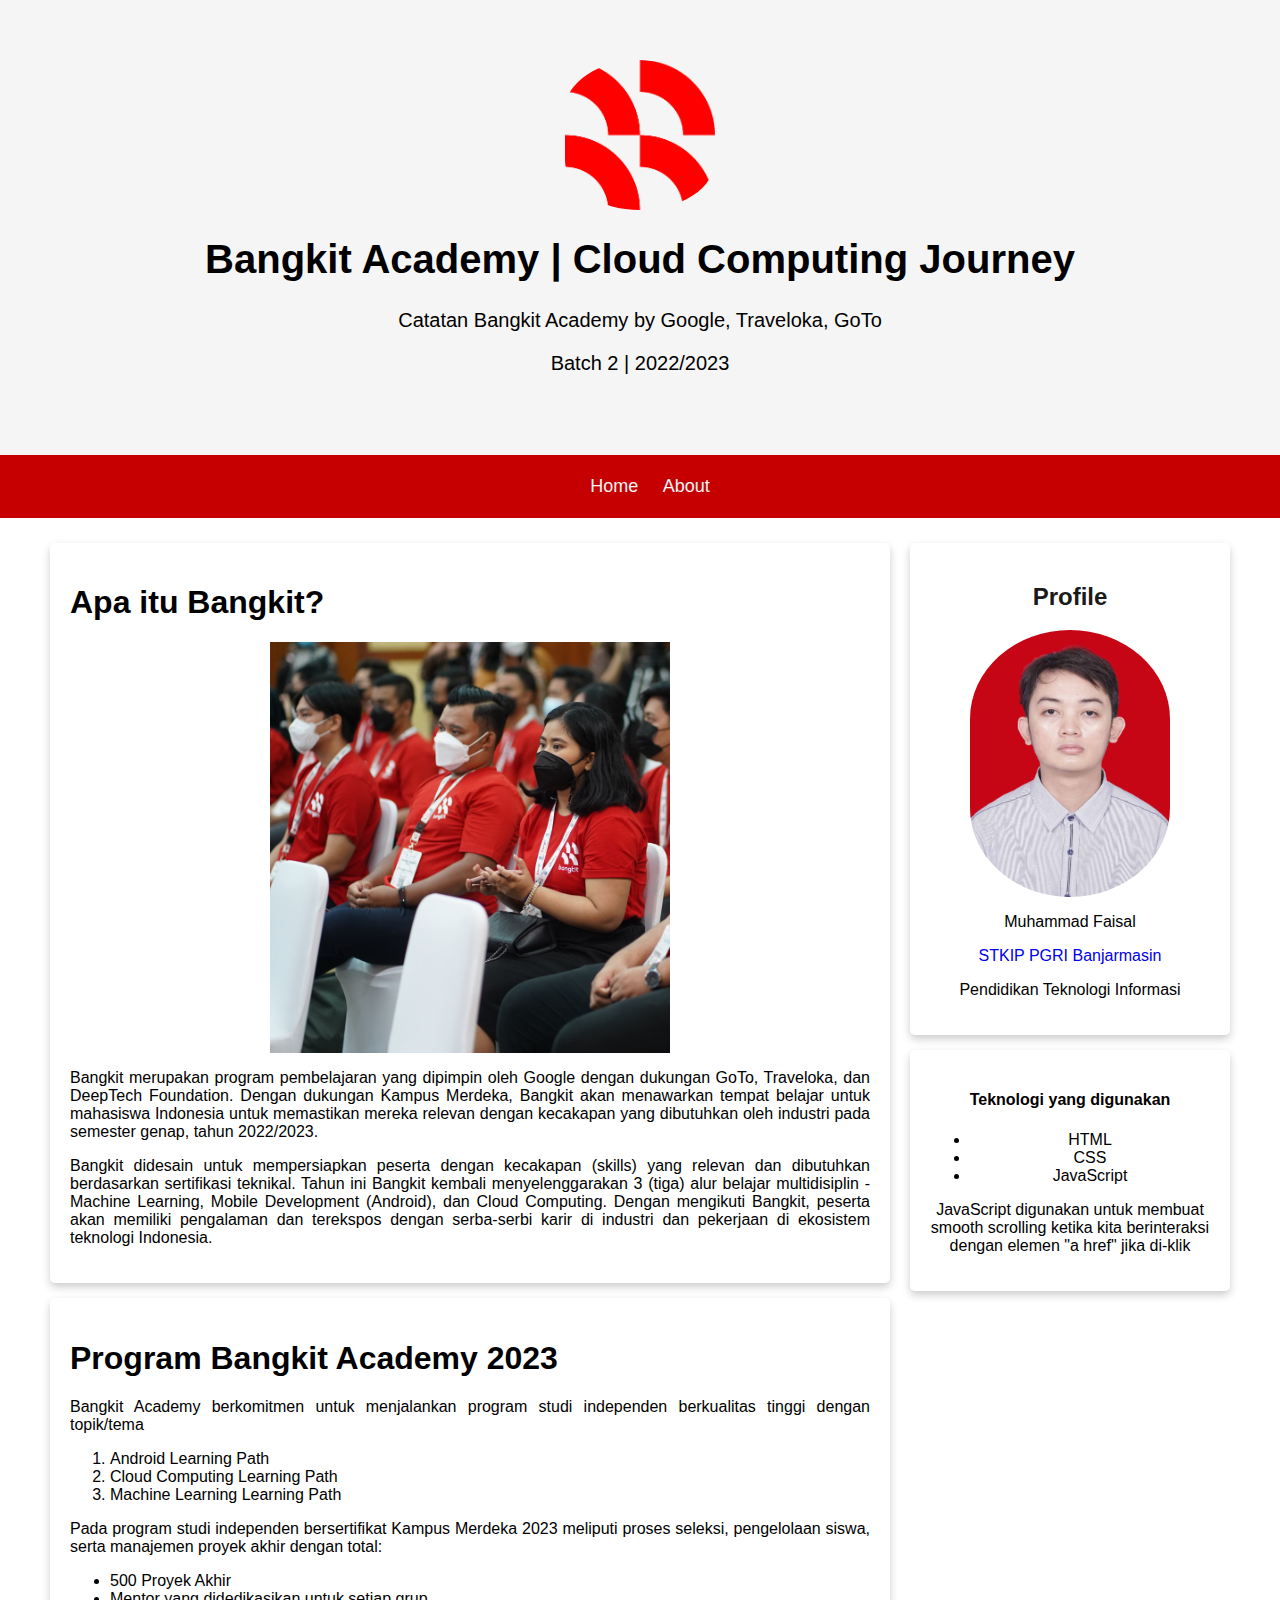
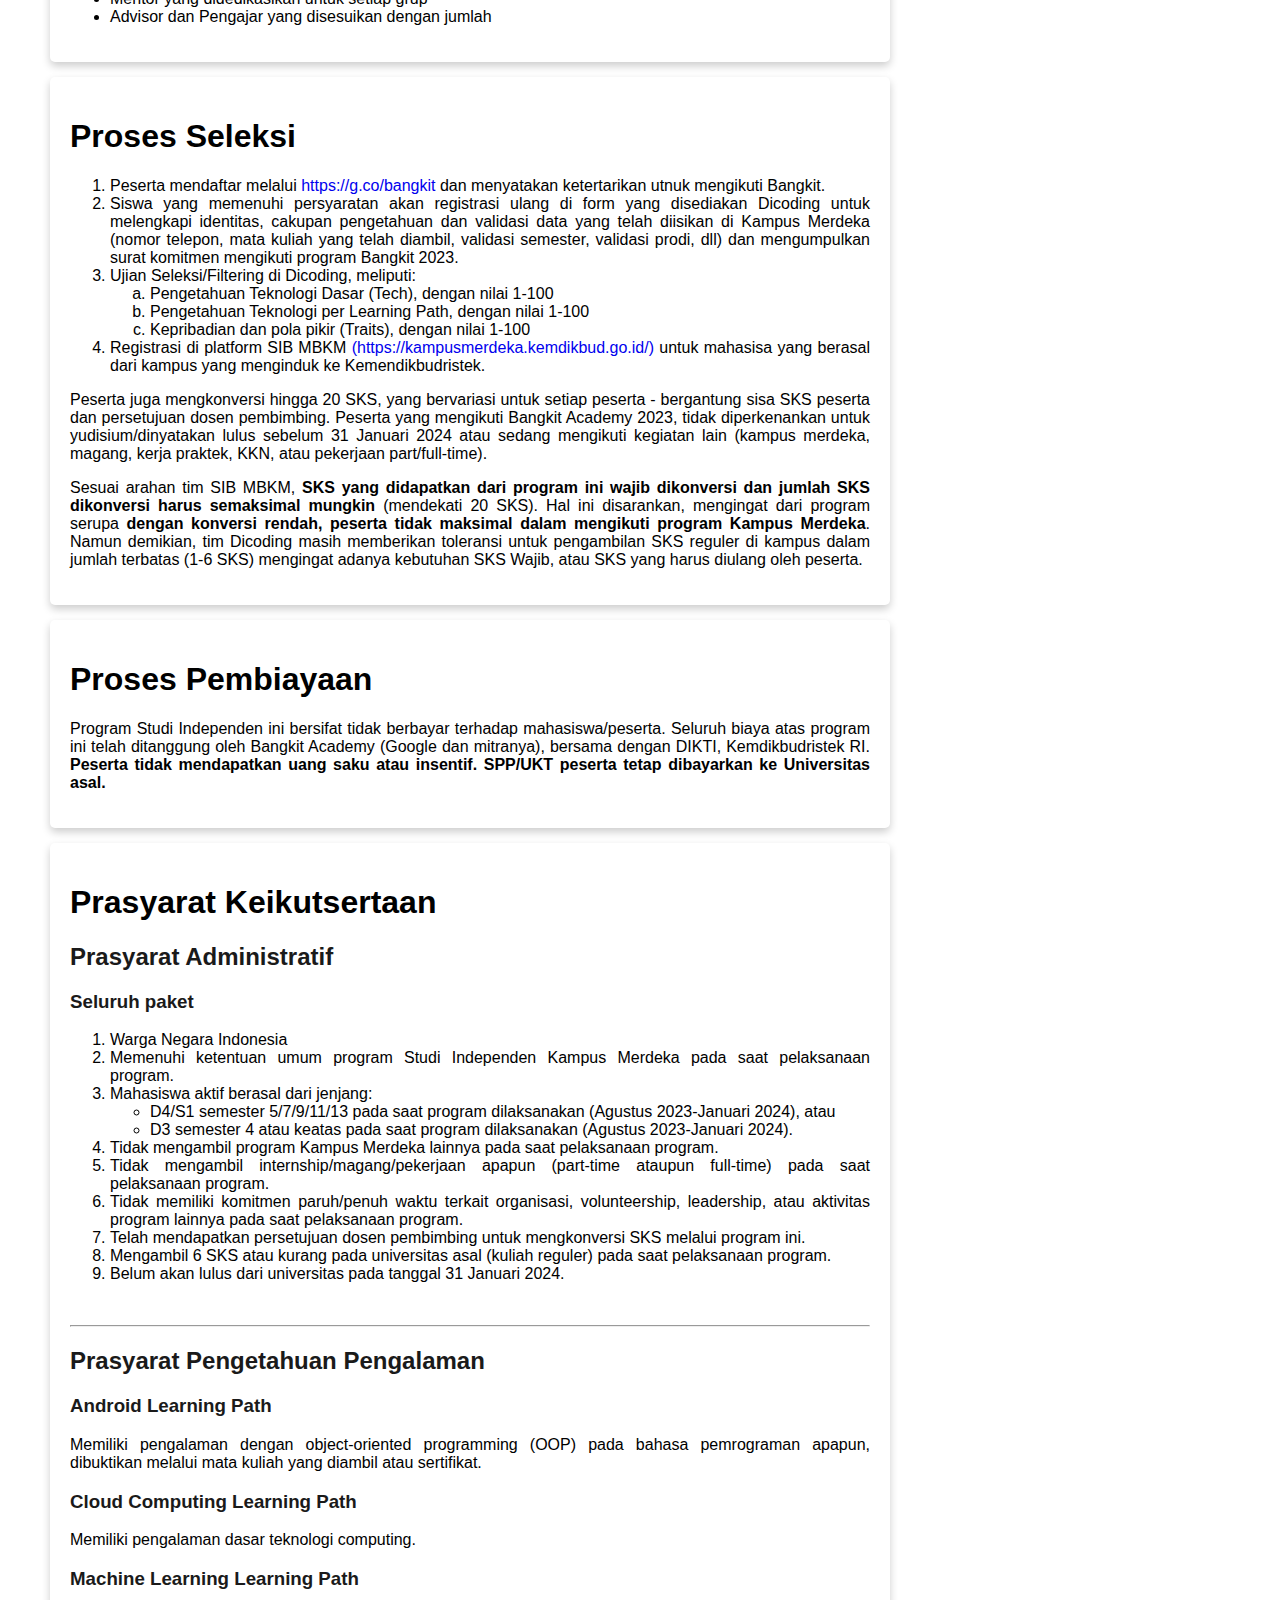
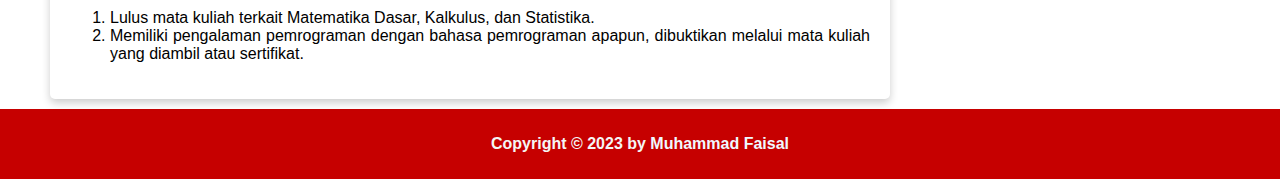
<file: index.html>
<!DOCTYPE html>
<html lang="en">
<head>
    <meta charset="UTF-8">
    <meta name="viewport" content="width=device-width, initial-scale=1.0">
    <link rel="stylesheet" type="text/css" href="assets/css/style.css">
    <script src="https://code.jquery.com/jquery-3.4.1.min.js"></script>
    <script src="assets/js/script.js"></script>
    <link rel="icon" type="image/x-icon" href="assets/img/bangkiticon.png">

    <title>Bangkit | Cloud Computing</title>
</head>
<body>
    <header>
        <div class="jumbotron text-center">
            <a href="https://www.dicoding.com/programs/bangkit">
                <img src="assets/img/mitra_e7e4d54b-6688-45e9-96a6-1a2e04be63a0.png" alt="dicoding.com/programs/bangkit" class="rounded" width="150px">
            </a>
            <h1>Bangkit Academy | Cloud Computing Journey</h1>
            <p>Catatan Bangkit Academy by Google, Traveloka, GoTo</p>
            <p>Batch 2 | 2022/2023</p>
        </div>
        <nav>
            <ul>
                <li><a href="#bangkit">Home</a></li>
                <li><a href="#about">About</a></li>
            </ul>
        </nav>

    </header>
    <main>
        <div class="flex-container wrapper">
            <div class="content text-center">
                <article class="card" id="bangkit">
                    <h1>Apa itu Bangkit?</h1>
                    <img src="assets/img/unnamed.png" alt="unnamed.png" width="400" class="image-center">
                    <p>
                        Bangkit merupakan program pembelajaran yang dipimpin oleh Google dengan dukungan GoTo, Traveloka, dan DeepTech Foundation. Dengan dukungan Kampus Merdeka, Bangkit akan menawarkan tempat belajar untuk mahasiswa Indonesia untuk memastikan mereka relevan dengan kecakapan yang dibutuhkan oleh industri pada semester genap, tahun 2022/2023.
                    </p>
                    <p>Bangkit didesain untuk mempersiapkan peserta dengan kecakapan (skills) yang relevan dan dibutuhkan berdasarkan sertifikasi teknikal. Tahun ini Bangkit kembali menyelenggarakan 3 (tiga) alur belajar multidisiplin - Machine Learning, Mobile Development (Android), dan Cloud Computing. Dengan mengikuti Bangkit, peserta akan memiliki pengalaman dan terekspos dengan serba-serbi karir di industri dan pekerjaan di ekosistem teknologi Indonesia.</p>
                </article>
                
                <article class="card">
                    <h1>Program Bangkit Academy 2023</h1>
                    <p>Bangkit Academy berkomitmen untuk menjalankan program studi independen berkualitas tinggi dengan topik/tema</p>
                    <ol>
                        <li>Android Learning Path</li>
                        <li>Cloud Computing Learning Path</li>
                        <li>Machine Learning Learning Path</li>
                    </ol>
                    <p>Pada program studi independen bersertifikat Kampus Merdeka 2023 meliputi proses seleksi, pengelolaan siswa, serta manajemen proyek akhir dengan total:</p>
                    <ul>
                        <li>500 Proyek Akhir</li>
                        <li>Mentor yang didedikasikan untuk setiap grup</li>
                        <li>Advisor dan Pengajar yang disesuikan dengan jumlah</li>
                    </ul>
                </article>

                <article class="card">
                    <h1>Proses Seleksi</h1>
                    <ol>
                        <li>
                            Peserta mendaftar melalui <a href="https://g.co/bangkit">https://g.co/bangkit</a> dan menyatakan ketertarikan utnuk mengikuti Bangkit.
                        </li>
                        <li>
                            Siswa yang memenuhi persyaratan akan registrasi ulang di form yang disediakan Dicoding untuk melengkapi identitas, cakupan pengetahuan dan validasi data yang telah diisikan di Kampus Merdeka (nomor telepon, mata kuliah yang telah diambil, validasi semester, validasi prodi, dll) dan mengumpulkan surat komitmen mengikuti program Bangkit 2023.
                        </li>
                        <li>
                            Ujian Seleksi/Filtering di Dicoding, meliputi:
                            <ol type="a">
                                <li>Pengetahuan Teknologi Dasar (Tech), dengan nilai 1-100</li>
                                <li>Pengetahuan Teknologi per Learning Path, dengan nilai 1-100</li>
                                <li>Kepribadian dan pola pikir (Traits), dengan nilai 1-100</li>
                            </ol>
                        </li>
                        <li>Registrasi di platform SIB MBKM <a href="https://kampusmerdeka.kemdikbud.go.id/">(https://kampusmerdeka.kemdikbud.go.id/)</a> untuk mahasisa yang berasal dari kampus yang menginduk ke Kemendikbudristek.</li>
                    </ol>
                    <p>Peserta juga mengkonversi hingga 20 SKS, yang bervariasi untuk setiap peserta - bergantung sisa SKS peserta dan persetujuan dosen pembimbing. Peserta yang mengikuti Bangkit Academy 2023, tidak diperkenankan untuk yudisium/dinyatakan lulus sebelum 31 Januari 2024 atau sedang mengikuti kegiatan lain (kampus merdeka, magang, kerja praktek, KKN, atau pekerjaan part/full-time).</p>
                    <p>Sesuai arahan tim SIB MBKM, <b>SKS yang didapatkan dari program ini wajib dikonversi dan jumlah SKS dikonversi harus semaksimal mungkin</b> (mendekati 20 SKS). Hal ini disarankan, mengingat dari program serupa <b>dengan konversi rendah, peserta tidak maksimal dalam mengikuti program Kampus Merdeka</b>. Namun demikian, tim Dicoding masih memberikan toleransi untuk pengambilan SKS reguler di kampus dalam jumlah terbatas (1-6 SKS) mengingat adanya kebutuhan SKS Wajib, atau SKS yang harus diulang oleh peserta.</p>
                </article>

                <article class="card">
                    <h1>Proses Pembiayaan</h1>
                    <p>Program Studi Independen ini bersifat tidak berbayar terhadap mahasiswa/peserta. Seluruh biaya atas program ini telah ditanggung oleh Bangkit Academy (Google dan mitranya), bersama dengan DIKTI, Kemdikbudristek RI. <b>Peserta tidak mendapatkan uang saku atau insentif. SPP/UKT peserta tetap dibayarkan ke Universitas asal.</b></p>
                </article>

                <article class="card">
                    <h1>Prasyarat Keikutsertaan</h1>
                    <h2>Prasyarat Administratif</h2>
                    <h3>Seluruh paket</h3>
                    <ol>
                        <li>Warga Negara Indonesia</li>
                        <li>Memenuhi ketentuan umum program Studi Independen Kampus Merdeka pada saat pelaksanaan program.</li>
                        <li>
                            Mahasiswa aktif berasal dari jenjang:
                            <ul>
                                <li>
                                    D4/S1 semester 5/7/9/11/13 pada saat program dilaksanakan (Agustus 2023-Januari 2024), atau
                                </li>
                                <li>
                                    D3 semester 4 atau keatas pada saat program dilaksanakan (Agustus 2023-Januari 2024).
                                </li>
                            </ul>
                        </li>
                        <li>Tidak mengambil program Kampus Merdeka lainnya pada saat pelaksanaan program.</li>
                        <li>Tidak mengambil internship/magang/pekerjaan apapun (part-time ataupun full-time) pada saat pelaksanaan program.</li>
                        <li>Tidak memiliki komitmen paruh/penuh waktu terkait organisasi, volunteership, leadership, atau aktivitas program lainnya pada saat pelaksanaan program.</li>
                        <li>Telah mendapatkan persetujuan dosen pembimbing untuk mengkonversi SKS melalui program ini.</li>
                        <li>Mengambil 6 SKS atau kurang pada universitas asal (kuliah reguler) pada saat pelaksanaan program.</li>
                        <li>Belum akan lulus dari universitas pada tanggal 31 Januari 2024.</li>
                    </ol>
                    <br>
                    <hr>
                    <h2>Prasyarat Pengetahuan Pengalaman</h2>
                    <h3>Android Learning Path</h3>
                    <p>Memiliki pengalaman dengan object-oriented programming (OOP) pada bahasa pemrograman apapun, dibuktikan melalui mata kuliah yang diambil atau sertifikat.</p>
                    <h3>Cloud Computing Learning Path</h3>
                    <p>Memiliki pengalaman dasar teknologi computing.</p>
                    <h3>Machine Learning Learning Path</h3>
                    <ol>
                        <li>Lulus mata kuliah terkait Matematika Dasar, Kalkulus, dan Statistika.</li>
                        <li>Memiliki pengalaman pemrograman dengan bahasa pemrograman apapun, dibuktikan melalui mata kuliah yang diambil atau sertifikat.</li>
                    </ol>
                </article>
            </div>
        <div class="sidebar">
            <aside class="profile card" id="about">
               <article>
                <header>
                    <h2>Profile</h2>
                    <figure>
                        <img src="assets/img/profile.jpg" alt="profile" class="rounded">
                    </figure>
                    <p>Muhammad Faisal</p>
                    <p><a href="https://www.google.com/url?sa=t&rct=j&q=&esrc=s&source=web&cd=&cad=rja&uact=8&ved=2ahUKEwj75p3c3Y6BAxWK1DgGHa9qAYEQFnoECBoQAQ&url=https%3A%2F%2Fstkipbjm.ac.id%2F&usg=AOvVaw2JpdWjidf1OHvqDBN9pdTB&opi=89978449">STKIP PGRI Banjarmasin</a></p>
                    <p>Pendidikan Teknologi Informasi</p>
                </header>
               </article>
            </aside>

            <aside class="profile card">
                <article>
                    <header>
                        <h4>Teknologi yang digunakan</h4>
                        <ul>
                            <li>HTML</li>
                            <li>CSS</li>
                            <li>JavaScript</li>
                        </ul>
                        <p>JavaScript digunakan untuk membuat smooth scrolling ketika kita berinteraksi dengan elemen "a href" jika di-klik</p>
                    </header>
                </article>
            </aside>
        </div>
        </div>
    </main>
    
    <footer>
        <p>Copyright &copy; 2023 by <a href="https://github.com/oreoataya">Muhammad Faisal</a></p>
    </footer>
</body>
</html>
</file>
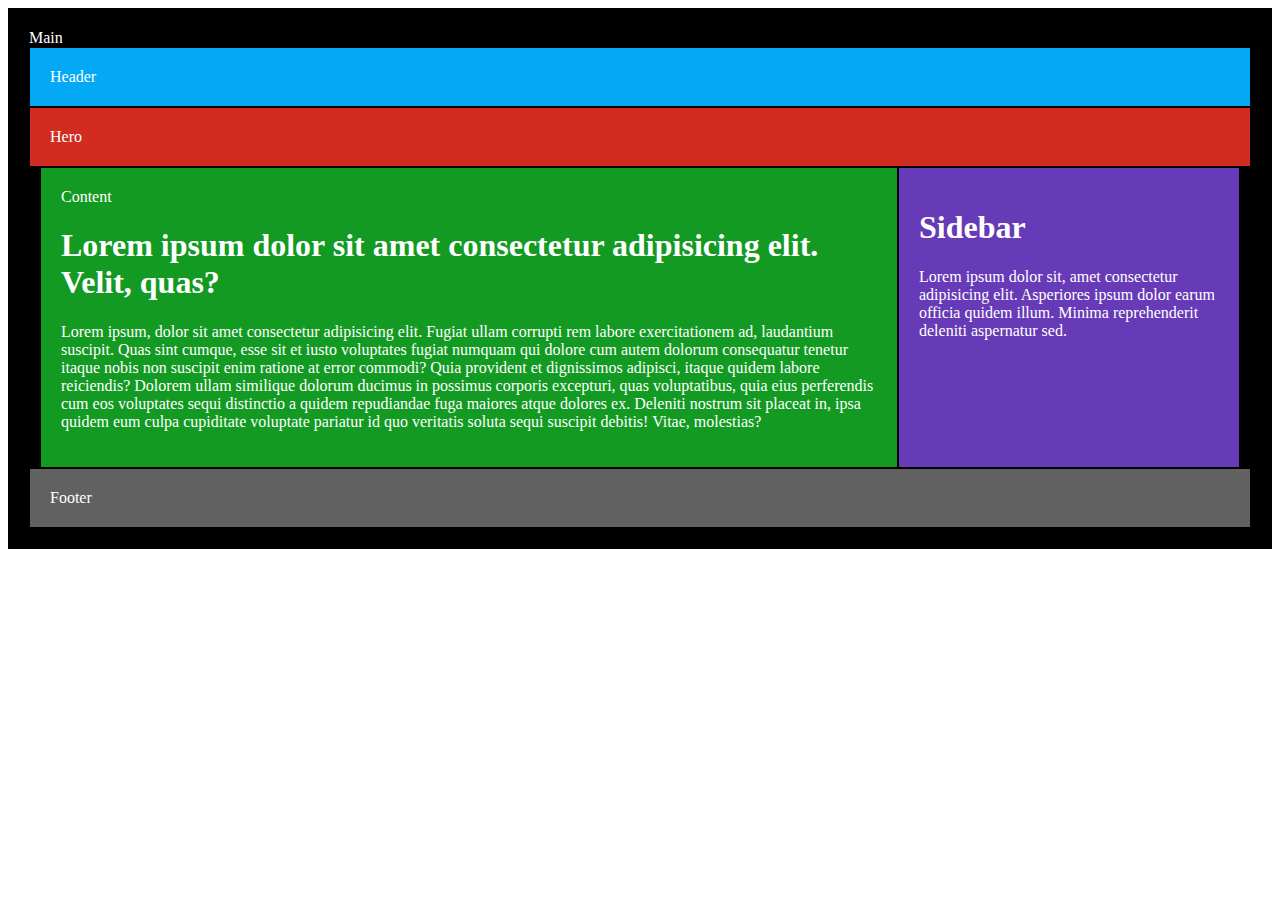
<file: index2.html>
<!DOCTYPE html>
<html lang="en">
<head>
    <meta charset="UTF-8">
    <meta name="viewport" content="width=device-width, initial-scale=1.0">
    <title>Document</title>
    <link rel="stylesheet" href="assets/css/style2.css">
</head>
<body>
    <main>
        Main
    
        <!-- Header -->
        <header class="header">
            Header
        </header>
    
        <!-- Hero -->
        <section class="hero">
            Hero
        </section>
        
        <div class="flex-container wrapper">
            <!-- Content -->
            <section class="content">
                Content
                <h1>Lorem ipsum dolor sit amet consectetur adipisicing elit. Velit, quas?</h1>
                <p>Lorem ipsum, dolor sit amet consectetur adipisicing elit. Fugiat ullam corrupti rem labore exercitationem ad, laudantium suscipit. Quas sint cumque, esse sit et iusto voluptates fugiat numquam qui dolore cum autem dolorum consequatur tenetur itaque nobis non suscipit enim ratione at error commodi? Quia provident et dignissimos adipisci, itaque quidem labore reiciendis? Dolorem ullam similique dolorum ducimus in possimus corporis excepturi, quas voluptatibus, quia eius perferendis cum eos voluptates sequi distinctio a quidem repudiandae fuga maiores atque dolores ex. Deleniti nostrum sit placeat in, ipsa quidem eum culpa cupiditate voluptate pariatur id quo veritatis soluta sequi suscipit debitis! Vitae, molestias?</p>
            </section>
        
            <!-- Sidebar -->
            <aside class="sidebar">
                <h1>Sidebar</h1>
                <p>Lorem ipsum dolor sit, amet consectetur adipisicing elit. Asperiores ipsum dolor earum officia quidem illum. Minima reprehenderit deleniti aspernatur sed.</p>
            </aside>
       </div>
        <!-- Footer -->
        <footer class="footer">
            Footer
        </footer>
    
    </main>
</body>
</html>
</file>
<file: assets/css/style.css>
* a {
    text-decoration: none;
}

.content {
    flex:1;
    margin:10px;
}

.sidebar {
    flex: 0 1 300px;
    /* flex-shrink: 0; */
    /* padding-left: 50px; */
    margin: 10px;
}

.text-center {
text-align: justify;
}

.image-center{
    display: block;
    margin-left: auto;
    margin-right: auto;
    width: 50%;
}

header{
    display: inline;
    text-align: center;
}

body {
    margin: 0; 
    /* /* padding: 0; */
    font-family: Google Sans,Roboto,Arial,Helvetica,sans-serif;
  }


   
h2, h3 {
    color:rgb(26, 26, 26);
  }

footer {
    left: 0;
    bottom: 0;
    padding: 10px;
    color: whitesmoke;
    background-color: #C60000;
    text-align: center;
    font-weight: bold;
}

footer a{
    color: aliceblue;
    text-decoration: none;
}


nav a {
    font-size: 18px;
    font-weight: 400;
    text-decoration: none;
    color:whitesmoke;
}

nav a:hover {
    font-weight: bold;
}

.rounded {
    vertical-align: middle;
  /* /* width: 50px; */
  /* height: 50px;  */
  border-radius: 75% / 50%;
}

.profile header {
    text-align: center;
}


.featured-image {
    width: 100%;
    max-height: 300px;
    object-fit: cover;
    object-position: center;
}


.profile img {
    width: 200px;
}

.card {
    box-shadow: 0 4px 8px 0 rgba(0, 0, 0, 0.2);
    border-radius: 5px; 
    padding: 20px;
    margin-top: 15px;
}



.jumbotron {
    font-size: 20px;
    padding: 60px;
    background-color:whitesmoke;
    text-align: center;
    color: black;
}


nav {
    top: 0;
    bottom: 0   ;
    position: sticky;
    background-color: #C60000;
    padding: 5px;
}

nav li {
    display:inline;
    list-style-type: none;
    margin-right: 20px;
}

.wrapper{
    margin: auto;
    max-width: 75rem;
}


@media screen and (min-width: 960px){
    .flex-container {
        display: flex;
    }    
}
</file>
<file: assets/css/style2.css>
main, header, section, aside, footer {
    margin: 0;
    padding: 20px;
    border: 1px solid #000000;
    color: #ffffff;
}

main {
    background: #000000;
}

.header {
    background: #03a9f4;
}

.hero {
    background: #d22b1f;
}

.content {
    background: #129a22;
    flex: 1;
}

.sidebar {
    border: 1px solid #000000;
    background: #673ab7;
    flex: 0 1 300px;
}

.footer {
    border: 1px solid #000000;
    background: #616161;
}

.wrapper{
    margin: auto;
    max-width: 75rem;
}

@media screen and (min-width: 640px){
    .flex-container {
        display: flex;
    }    
}
</file>
